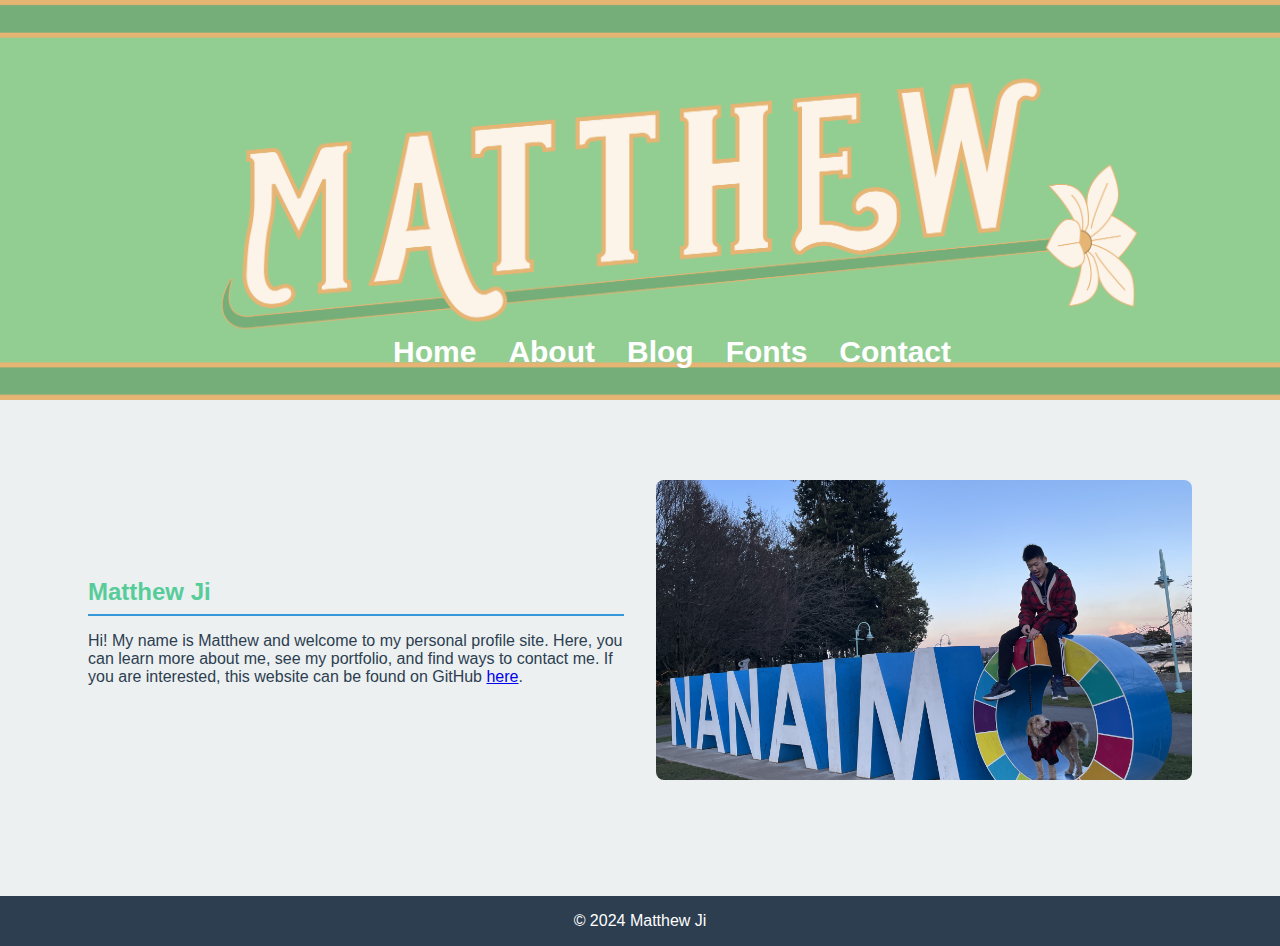
<file: index.html>
<!DOCTYPE html>
<html lang="en">
<head>
    <meta charset="UTF-8">
    <meta name="viewport" content="width=device-width, initial-scale=1.0">
    <title>Matthew Ji</title>
    <link rel="stylesheet" href="stylehome.css">
</head>
<body>
    <!-- Home Page Header with Banner -->
    <header class="home-header">
        <img src="images/banner.png" alt="Banner" class="banner">
        
        <!-- Header Overlay for Centered Navbar -->
        <div class="header-overlay">
            <nav class="home-nav">
                <ul>
                    <li><a href="index.html">Home</a></li>
                    <li><a href="about.html">About</a></li>
                    <li><a href="blog.html">Blog</a></li>
                    <li><a href="fonts.html">Fonts</a></li>
                    <li><a href="contact.html">Contact</a></li>
                </ul>
            </nav>
        </div>
    </header>

    <main>
        <section class="intro-section">
            <div class="intro-text">
                <h2>Matthew Ji</h2>
                <p>Hi! My name is Matthew and welcome to my personal profile site. Here, you can learn more about me, see my portfolio, and find ways to contact me. If you are interested, this website can be found on GitHub <a href="https://github.com/mynteee/mynteee.github.io" target="_blank">here</a>.</p>
            </div>
            <div class="intro-image">
                <img src="images/nanaimo.jpg" alt="Matthew Ji">
            </div>
        </section>
    </main>

    <footer>
        <p>&copy; 2024 Matthew Ji</p>
    </footer>
</body>
</html>
</file>
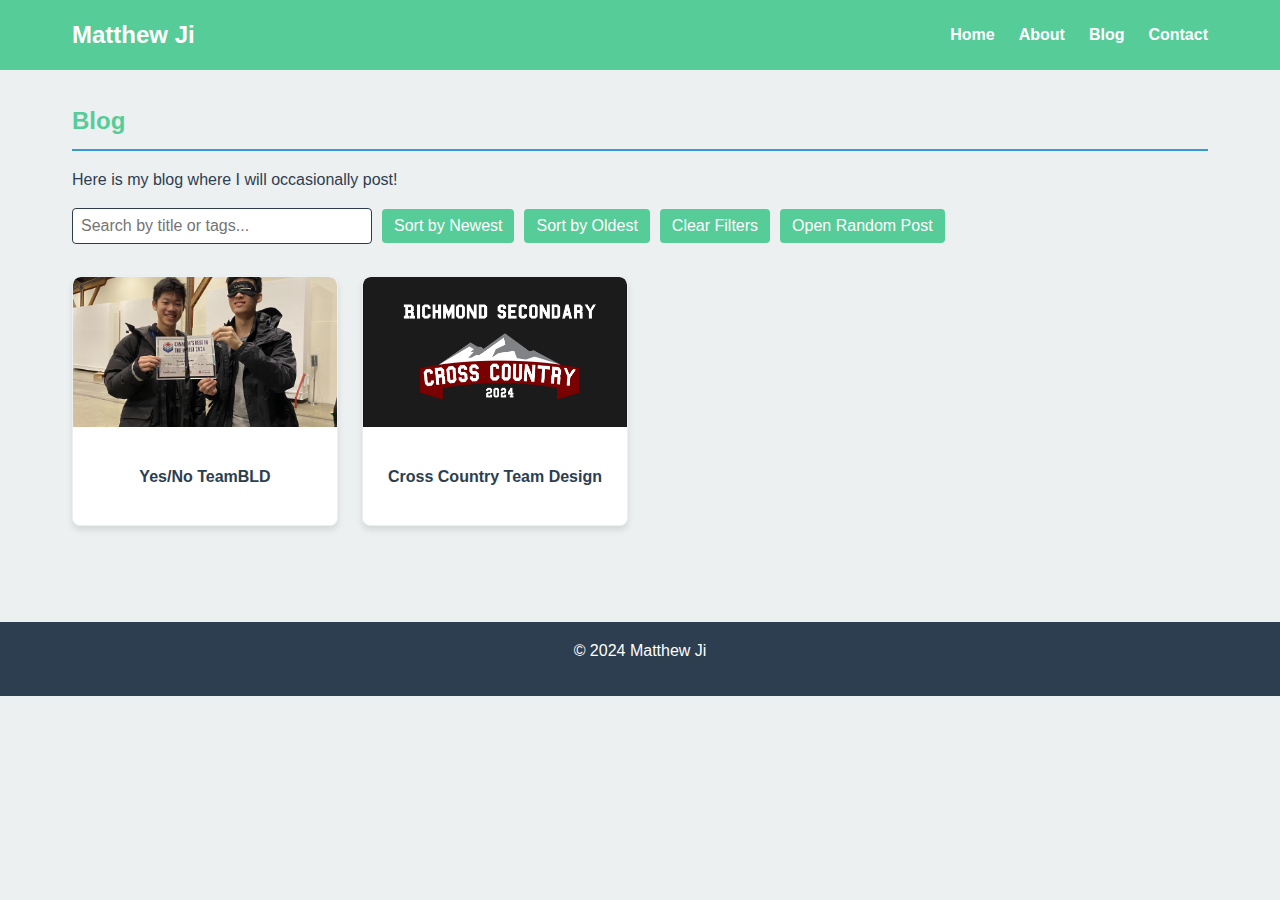
<file: blog.html>
<!DOCTYPE html>
<html lang="en">
<head>
    <meta charset="UTF-8">
    <meta name="viewport" content="width=device-width, initial-scale=1.0">
    <title>Matthew Ji | Blog</title>
    <link rel="stylesheet" href="blogstyle.css">
    <script src="blogscript.js" defer></script>
</head>
<body>
    <header>
        <div class="header-content">
            <div class="name">Matthew Ji</div>
            <nav>
                <ul>
                    <li><a href="index.html">Home</a></li>
                    <li><a href="about.html">About</a></li>
                    <li><a href="blog.html">Blog</a></li>
                    <li><a href="contact.html">Contact</a></li>
                </ul>
            </nav>
        </div>
    </header>

    <main>
        <h2>Blog</h2>
        <p>Here is my blog where I will occasionally post!</p>

        <div class="controls">
            <input type="text" id="searchBar" placeholder="Search by title or tags..." oninput="filterBySearch()">
            <button onclick="sortByDate()">Sort by Newest</button>
            <button onclick="sortByDateInverse()">Sort by Oldest</button>
            <button onclick="clearFilters()">Clear Filters</button>
            <button onclick="openRandomPost()">Open Random Post</button>
        </div>


        <div class="grid"> <!-- YYYY-MM-DD -->
            <a href="blog/yesno.html" class="grid-item" data-date="2024-11-11" data-tags="team,blindfold,rubik">
                <img src="blog/images/win.jpg" alt="Yes/No TeamBLD">
                <p>Yes/No TeamBLD</p>
            </a>
            <a href="blog/xcdesign.html" class="grid-item" data-date="2024-11-10" data-tags="design,cross-country">
                <img src="blog/images/xc-01.png" alt="Cross Country Team Design">
                <p>Cross Country Team Design</p>
            </a>
        </div>
    </main>

    <footer>
        <p>&copy; 2024 Matthew Ji</p>
    </footer>

</body>
</html>
</file>
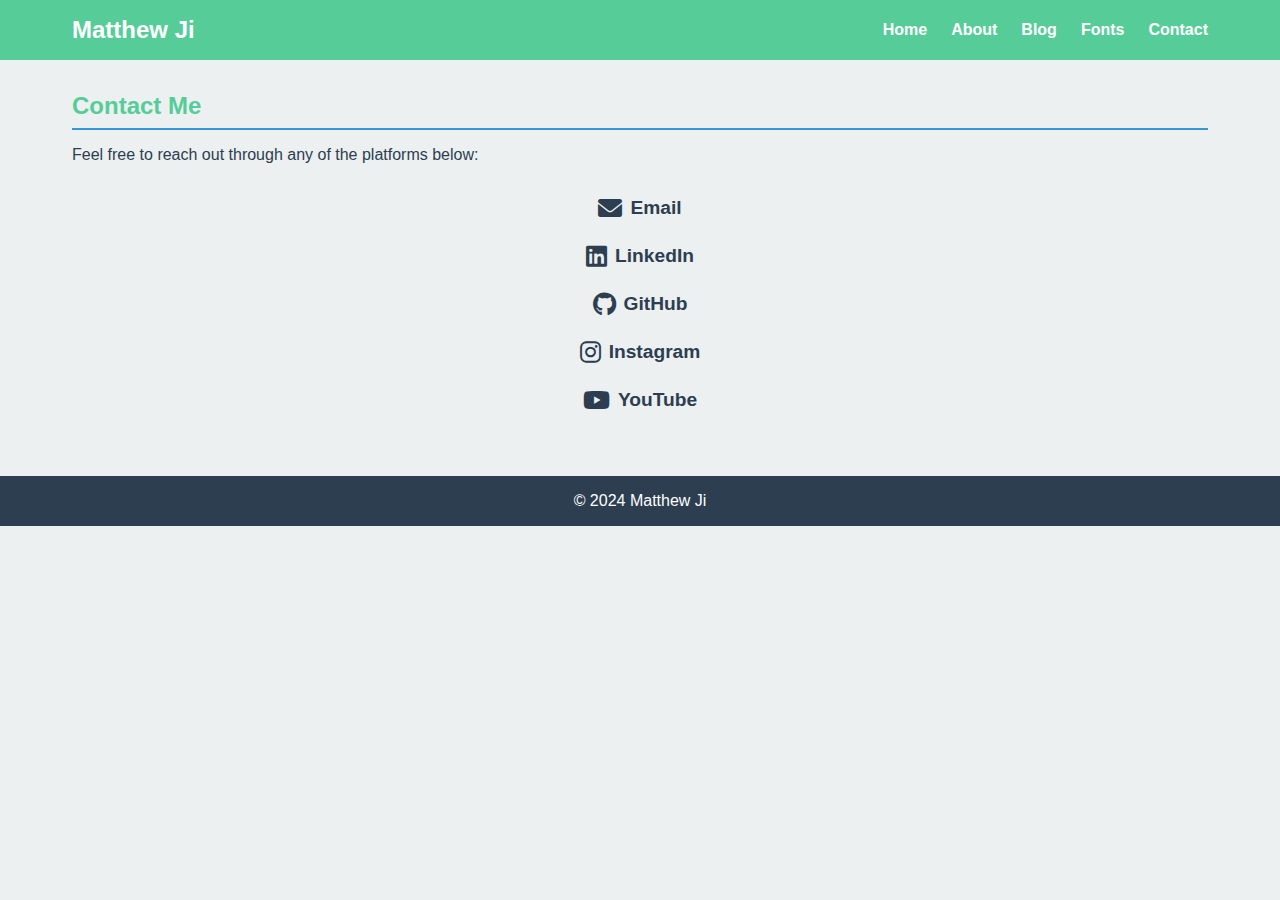
<file: contact.html>
<!DOCTYPE html>
<html lang="en">
<head>
    <meta charset="UTF-8">
    <meta name="viewport" content="width=device-width, initial-scale=1.0">
    <title>Matthew Ji | Contact</title>
    <link rel="stylesheet" href="style.css">
    <!-- Font Awesome CDN for Icons -->
    <link rel="stylesheet" href="https://cdnjs.cloudflare.com/ajax/libs/font-awesome/6.0.0-beta3/css/all.min.css">
</head>
<body>
    <header>
        <div class="header-content">
            <div class="name">Matthew Ji</div>
            <nav>
                <ul>
                    <li><a href="index.html">Home</a></li>
                    <li><a href="about.html">About</a></li>
                    <li><a href="blog.html">Blog</a></li>
                    <li><a href="fonts.html">Fonts</a></li>
                    <li><a href="contact.html">Contact</a></li>
                </ul>
            </nav>
        </div>
    </header>

    <main>
        <h2>Contact Me</h2>
        <p>Feel free to reach out through any of the platforms below:</p>

        <div class="contact-links">
            <a href="mailto:jimatthew12+portfolio@gmail.com" class="contact-link">
                <i class="fas fa-envelope"></i> Email
            </a>
            <a href="https://www.linkedin.com/in/matthew-ji-79994b279/" target="_blank" class="contact-link">
                <i class="fab fa-linkedin"></i> LinkedIn
            </a>
            <a href="https://github.com/mynteee" target="_blank" class="contact-link">
                <i class="fab fa-github"></i> GitHub
            </a>
            <a href="https://www.instagram.com/mynte_cubing/" target="_blank" class="contact-link">
                <i class="fab fa-instagram"></i> Instagram
            </a>
            <a href="https://www.youtube.com/@matthewji" target="_blank" class="contact-link">
                <i class="fab fa-youtube"></i> YouTube
            </a>
        </div>
    </main>

    <footer>
        <p>&copy; 2024 Matthew Ji</p>
    </footer>
</body>
</html>
</file>
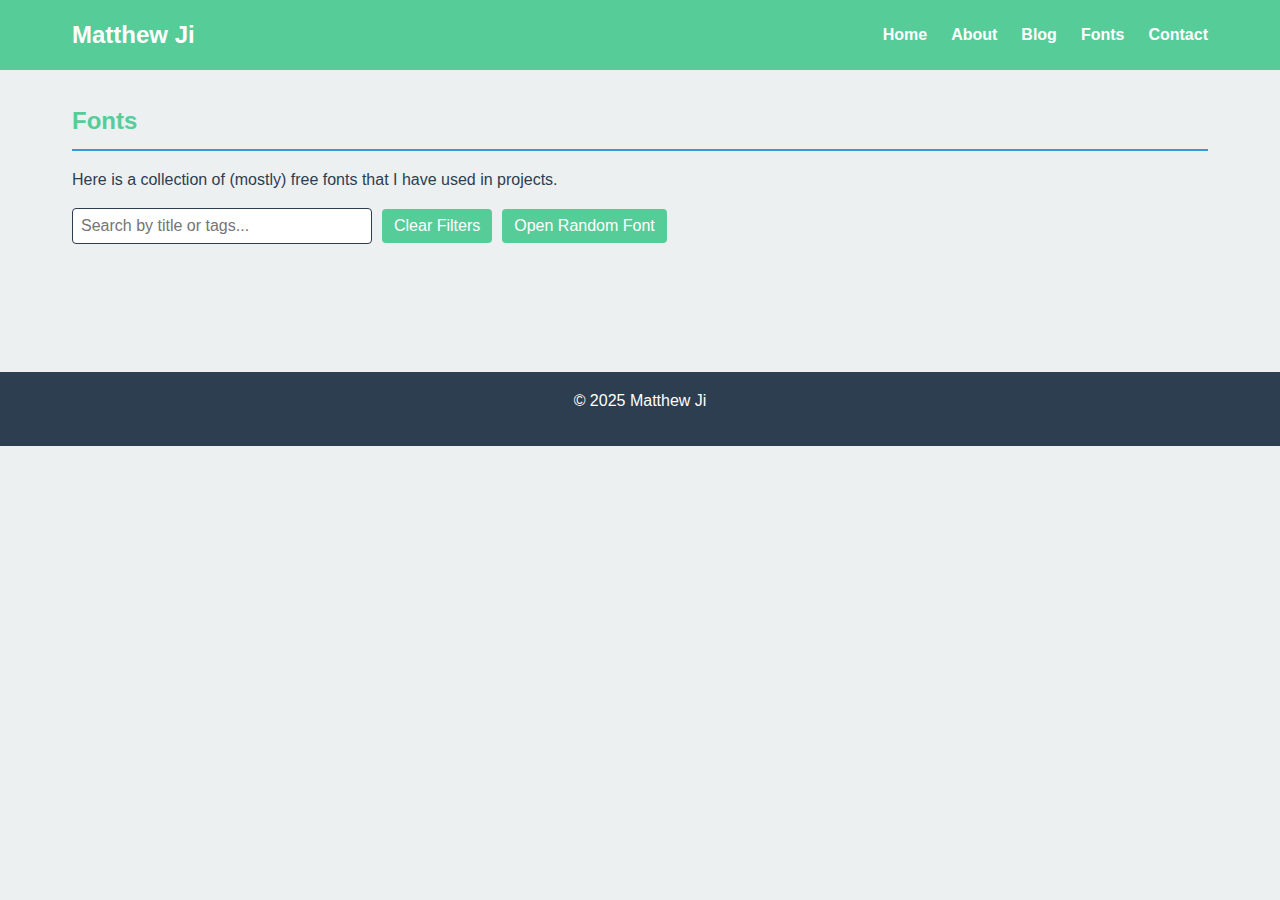
<file: fonts.html>
<!DOCTYPE html>
<html lang="en">
<head>
    <meta charset="UTF-8">
    <meta name="viewport" content="width=device-width, initial-scale=1.0">
    <title>Matthew Ji | Fonts</title>
    <link rel="stylesheet" href="fonts/fontstyle.css">
    <script src="fonts/fonts.js" defer></script>
</head>
<body>
    <header>
        <div class="header-content">
            <div class="name">Matthew Ji</div>
            <nav>
                <ul>
                    <li><a href="index.html">Home</a></li>
                    <li><a href="about.html">About</a></li>
                    <li><a href="blog.html">Blog</a></li>
                    <li><a href="fonts.html">Fonts</a></li>
                    <li><a href="contact.html">Contact</a></li>
                </ul>
            </nav>
        </div>
    </header>

    <main>
        <h2>Fonts</h2>
        <p>Here is a collection of (mostly) free fonts that I have used in projects.</p>

        <div class="controls">
            <input type="text" id="searchBar" placeholder="Search by title or tags..." oninput="filterBySearch()">
            <button onclick="clearFilters()">Clear Filters</button>
            <button onclick="openRandomPost()">Open Random Font</button>
        </div>


        <div class="grid" id="grid"> <!-- YYYY-MM-DD -->
        </div>
    </main>

    <footer>
        <p>&copy; 2025 Matthew Ji</p>
    </footer>

</body>
</html>
</file>
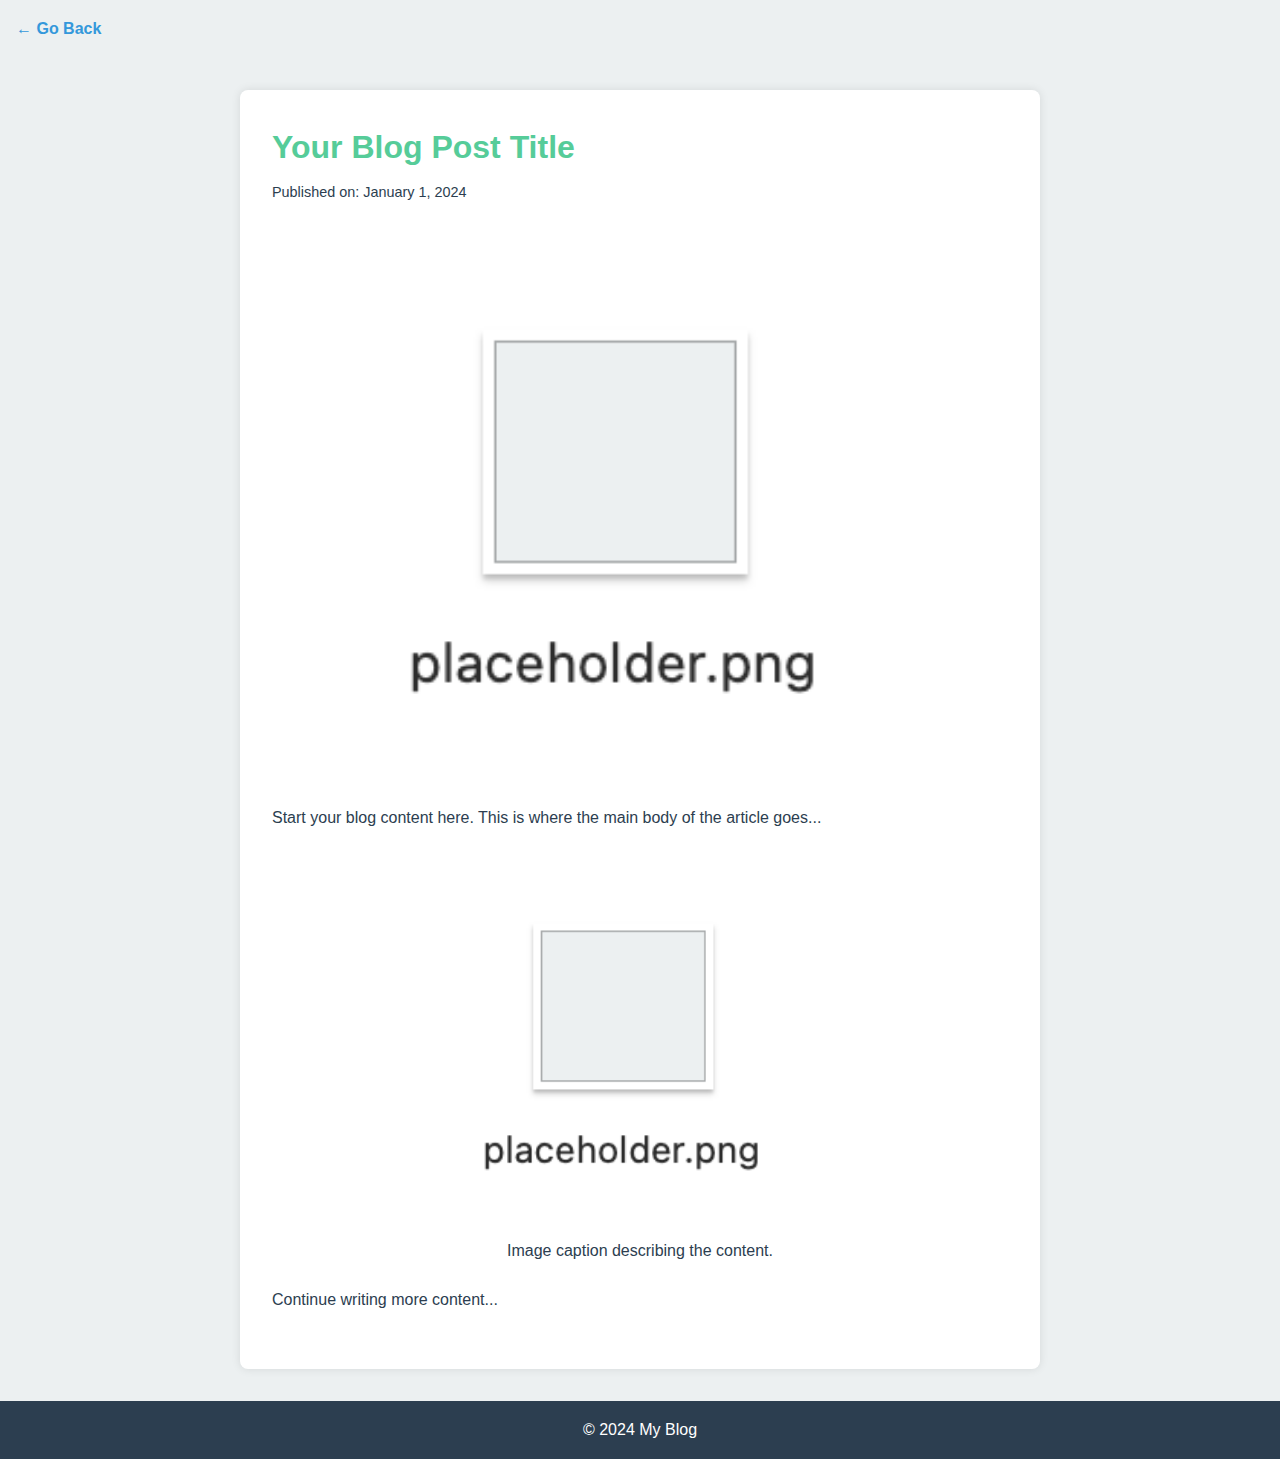
<file: blog/blogtemplate.html>
<!DOCTYPE html>
<html lang="en">
<head>
    <meta charset="UTF-8">
    <meta name="viewport" content="width=device-width, initial-scale=1.0">
    <title>Blog Post</title>
    <link rel="stylesheet" href="blogstyle.css">
</head>
<body>

    <!-- Go Back Button -->
    <div class="back-button">
        <a href="../blog.html">← Go Back</a>
    </div>

    <!-- Blog Container -->
    <main class="blog-container">
        <!-- Title and Meta Information -->
        <article>
            <h1 class="blog-title">Your Blog Post Title</h1>
            <p class="blog-date">Published on: January 1, 2024</p>

            <!-- Placeholder for a Featured Image -->
            <div class="featured-image">
                <img src="placeholder.png" alt="Featured Image" />
            </div>

            <!-- Blog Content -->
            <section class="blog-content">
                <p>Start your blog content here. This is where the main body of the article goes...</p>
                
                <!-- Image Section Example -->
                <div class="blog-image">
                    <img src="placeholder.png" alt="Description of image" />
                    <p class="image-caption">Image caption describing the content.</p>
                </div>

                <p>Continue writing more content...</p>
            </section>
        </article>
    </main>

    <footer>
        <p>&copy; 2024 My Blog</p>
    </footer>

</body>
</html>
</file>
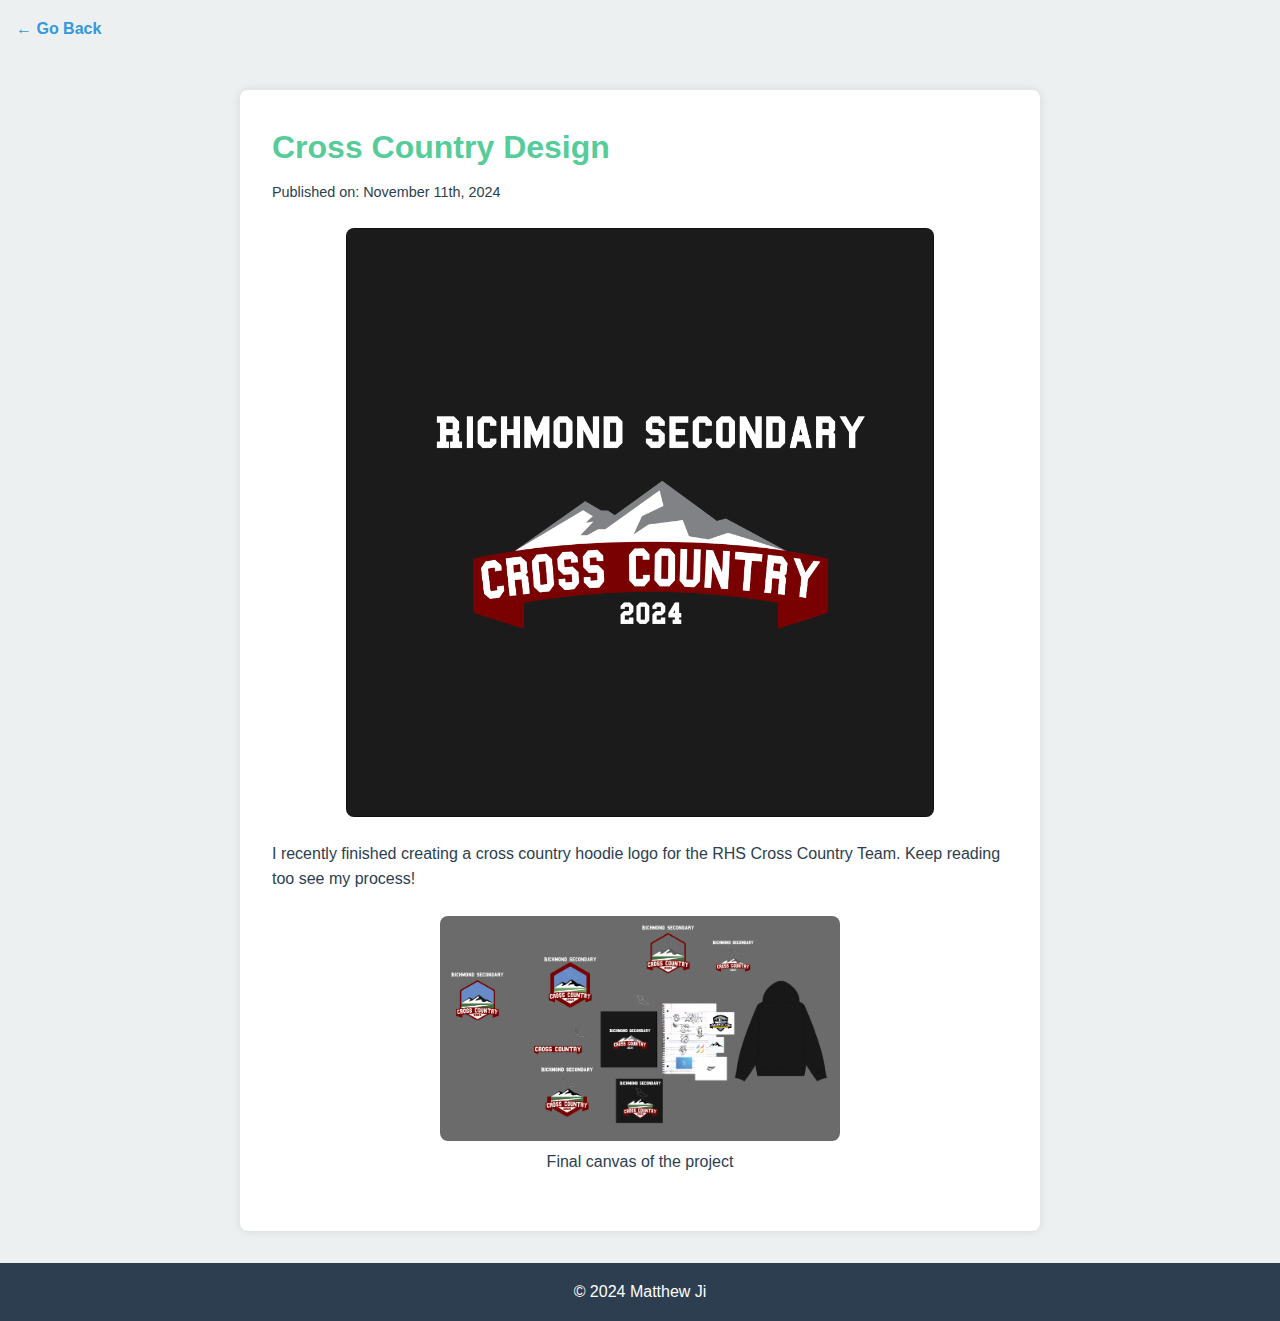
<file: blog/xcdesign.html>
<!DOCTYPE html>
<html lang="en">
<head>
    <meta charset="UTF-8">
    <meta name="viewport" content="width=device-width, initial-scale=1.0">
    <title>Cross Country Design</title>
    <link rel="stylesheet" href="blogstyle.css">
</head>
<body>

    <!-- Go Back Button -->
    <div class="back-button">
        <a href="../blog.html">← Go Back</a>
    </div>

    <!-- Blog Container -->
    <main class="blog-container">
        <!-- Title and Meta Information -->
        <article>
            <h1 class="blog-title">Cross Country Design</h1>
            <p class="blog-date">Published on: November 11th, 2024</p>

            <!-- Placeholder for a Featured Image -->
            <div class="featured-image">
                <img src="images/xc-01.png" alt="Featured Image" />
            </div>

            <!-- Blog Content -->
            <section class="blog-content">
                <p>I recently finished creating a cross country hoodie logo for the RHS Cross Country Team. Keep reading too see my process!</p>
                
                <!-- Image Section Example -->
                <div class="blog-image">
                    <img src="images/xccanvas.png" alt="Description of image" />
                    <p class="image-caption">Final canvas of the project</p>
                </div>

                <p></p>
            </section>
        </article>
    </main>

    <footer>
        <p>&copy; 2024 Matthew Ji</p>
    </footer>

</body>
</html>
</file>
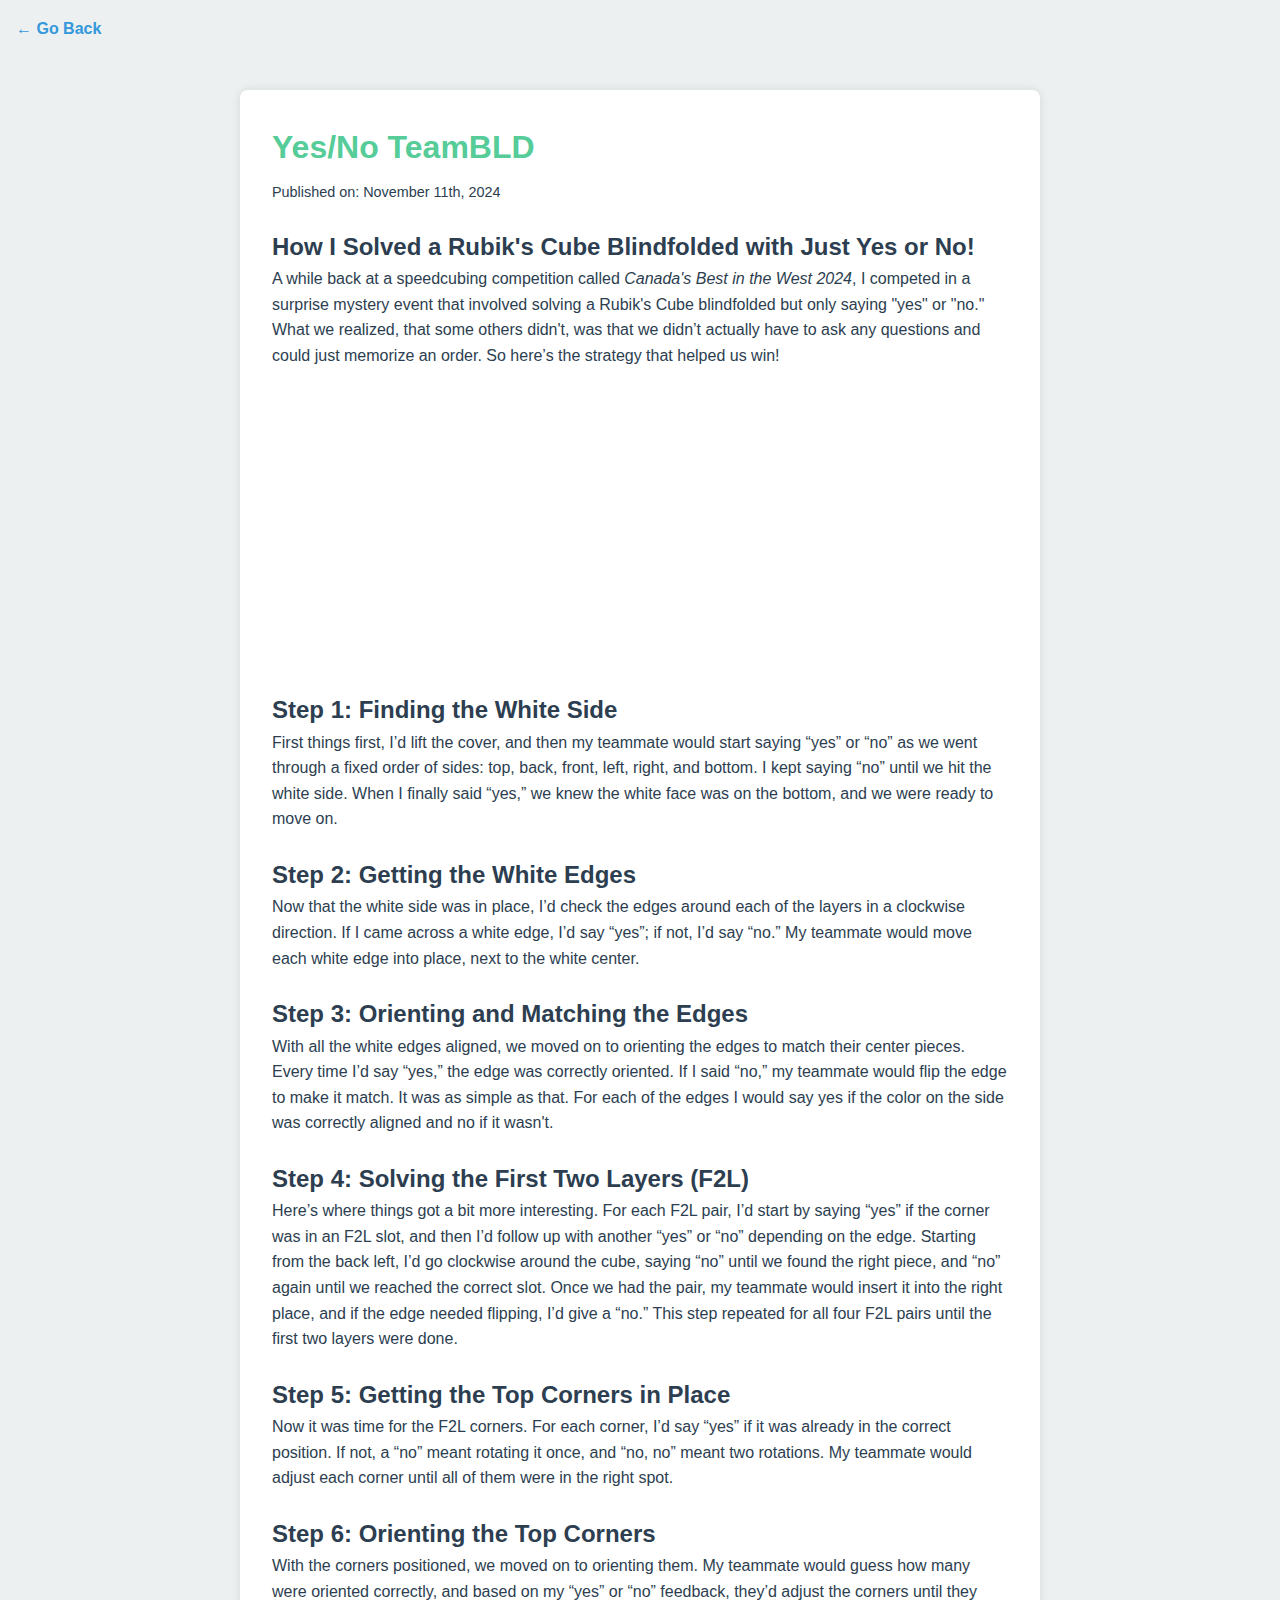
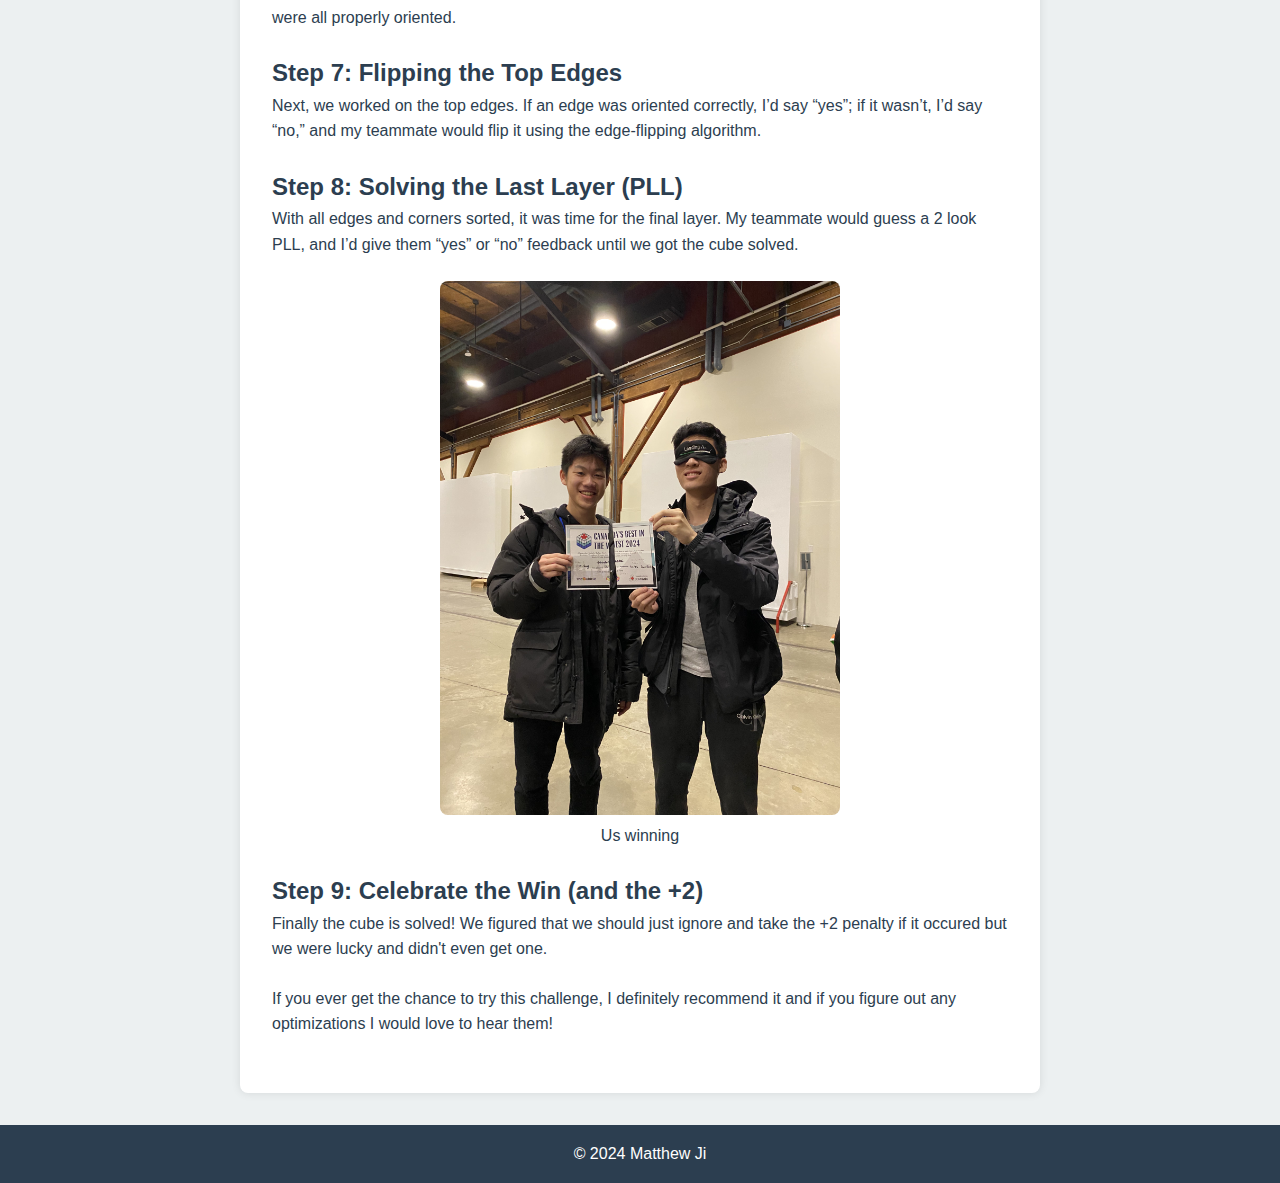
<file: blog/yesno.html>
<!DOCTYPE html>
<html lang="en">
<head>
    <meta charset="UTF-8">
    <meta name="viewport" content="width=device-width, initial-scale=1.0">
    <title>Yes/No TeamBLD</title>
    <link rel="stylesheet" href="blogstyle.css">
</head>
<body>

    <!-- Go Back Button -->
    <div class="back-button">
        <a href="../blog.html">← Go Back</a>
    </div>

    <!-- Blog Container -->
    <main class="blog-container">
        <!-- Title and Meta Information -->
        <article>
            <h1 class="blog-title">Yes/No TeamBLD</h1>
            <p class="blog-date">Published on: November 11th, 2024</p>
                <h2>How I Solved a Rubik's Cube Blindfolded with Just Yes or No!</h2>
                <p>A while back at a speedcubing competition called <em>Canada's Best in the West 2024</em>, I competed in a surprise mystery event that involved solving a Rubik's Cube blindfolded but only saying "yes" or "no." What we realized, that some others didn't, was that we didn’t actually have to ask any questions and could just memorize an order. So here’s the strategy that helped us win!</p>
            <!-- Featured YouTube Video -->
            <div class="featured-image">
                <iframe width="560" height="315" src="https://www.youtube.com/embed/-rWxGTy1YEM?si=dMWLWJwkl2fs-NXm" title="YouTube video player" frameborder="0" allow="accelerometer; autoplay; clipboard-write; encrypted-media; gyroscope; picture-in-picture; web-share" referrerpolicy="strict-origin-when-cross-origin" allowfullscreen></iframe>
            </div>

            <!-- Blog Content -->
            <section class="blog-content">

                <h2>Step 1: Finding the White Side</h2>
                <p>First things first, I’d lift the cover, and then my teammate would start saying “yes” or “no” as we went through a fixed order of sides: top, back, front, left, right, and bottom. I kept saying “no” until we hit the white side. When I finally said “yes,” we knew the white face was on the bottom, and we were ready to move on.</p>

                <h2>Step 2: Getting the White Edges</h2>
                <p>Now that the white side was in place, I’d check the edges around each of the layers in a clockwise direction. If I came across a white edge, I’d say “yes”; if not, I’d say “no.” My teammate would move each white edge into place, next to the white center.</p>

                <h2>Step 3: Orienting and Matching the Edges</h2>
                <p>With all the white edges aligned, we moved on to orienting the edges to match their center pieces. Every time I’d say “yes,” the edge was correctly oriented. If I said “no,” my teammate would flip the edge to make it match. It was as simple as that. For each of the edges I would say yes if the color on the side was correctly aligned and no if it wasn't.</p>

                <h2>Step 4: Solving the First Two Layers (F2L)</h2>
                <p>Here’s where things got a bit more interesting. For each F2L pair, I’d start by saying “yes” if the corner was in an F2L slot, and then I’d follow up with another “yes” or “no” depending on the edge. Starting from the back left, I’d go clockwise around the cube, saying “no” until we found the right piece, and “no” again until we reached the correct slot. Once we had the pair, my teammate would insert it into the right place, and if the edge needed flipping, I’d give a “no.” This step repeated for all four F2L pairs until the first two layers were done.</p>

                <h2>Step 5: Getting the Top Corners in Place</h2>
                <p>Now it was time for the F2L corners. For each corner, I’d say “yes” if it was already in the correct position. If not, a “no” meant rotating it once, and “no, no” meant two rotations. My teammate would adjust each corner until all of them were in the right spot.</p>

                <h2>Step 6: Orienting the Top Corners</h2>
                <p>With the corners positioned, we moved on to orienting them. My teammate would guess how many were oriented correctly, and based on my “yes” or “no” feedback, they’d adjust the corners until they were all properly oriented.</p>

                <h2>Step 7: Flipping the Top Edges</h2>
                <p>Next, we worked on the top edges. If an edge was oriented correctly, I’d say “yes”; if it wasn’t, I’d say “no,” and my teammate would flip it using the edge-flipping algorithm.</p>

                <h2>Step 8: Solving the Last Layer (PLL)</h2>
                <p>With all edges and corners sorted, it was time for the final layer. My teammate would guess a 2 look PLL, and I’d give them “yes” or “no” feedback until we got the cube solved.</p>
                
                <div class="blog-image">
                    <img src="images/win.jpg" alt="Description of image" />
                    <p class="image-caption">Us winning</p>
                </div>

                <h2>Step 9: Celebrate the Win (and the +2)</h2>
                <p>Finally the cube is solved! We figured that we should just ignore and take the +2 penalty if it occured but we were lucky and didn't even get one.</p>

                <p>If you ever get the chance to try this challenge, I definitely recommend it and if you figure out any optimizations I would love to hear them!</p>
                
            </section>
        </article>
    </main>

    <footer>
        <p>&copy; 2024 Matthew Ji</p>
    </footer>

</body>
</html>
</file>
<file: stylehome.css>
/* General Reset */
* {
    margin: 0;
    padding: 0;
    box-sizing: border-box;
    font-family: Arial, sans-serif;
}

/* Colors */
:root {
    --primary-color: #56CC99;
    --accent-blue: #3498db;
    --dark-grey: #2c3e50;
    --light-grey: #ecf0f1;
}

/* Body Styling */
body {
    background-color: var(--light-grey);
    color: var(--dark-grey);
}

/* Header and Banner */
header {
    position: relative;
    color: white;
    display: flex;
    justify-content: center;
    align-items: center;
}

.header-content, .header-overlay {
    max-width: 1200px;
    margin: 0 auto;
    padding: 1rem 2rem;
    display: flex;
    justify-content: space-between;
    align-items: center;
}

.home-header {
    height: 400px;
    justify-content: center;
    text-align: center;
}

.banner {
    width: 100%;
    height: auto;
    object-fit: cover;
    position: absolute;
    top: 0;
    left: 0;
    z-index: -1;
}

/* Name */
.name {
    font-size: 1.5rem;
    font-weight: bold;
}

/* Navigation */
nav ul {
    list-style: none;
    display: flex;
    gap: 1.5rem;
}

nav ul li a {
    color: white;
    text-decoration: none;
    font-weight: bold;
    position: relative;
    transition: color 0.3s ease;
}

nav ul li a:hover {
    color: var(--accent-blue);
}

/* Underline Animation */
nav ul li a::after {
    content: "";
    position: absolute;
    width: 0;
    height: 2px;
    background-color: var(--accent-blue);
    bottom: -4px;
    left: 0;
    transition: width 0.3s ease;
}

nav ul li a:hover::after {
    width: 100%;
}

/* Centered Nav Bar for Home Header */
.home-header nav {
    position: absolute;
    bottom: -165px;
    width: 100%;
    display: flex;
    justify-content: center;
}

/* Main Content */
main {
    padding: 2rem;
    max-width: 1200px;
    margin: 0 auto;
}

h2 {
    color: var(--primary-color);
    border-bottom: 2px solid var(--accent-blue);
    padding-bottom: 0.5rem;
    margin-bottom: 1rem;
}

/* Footer */
footer {
    background-color: var(--dark-grey);
    color: white;
    text-align: center;
    padding: 1rem;
    margin-top: 2rem;
}

/* Grid Layout */
.grid {
    display: grid;
    grid-template-columns: repeat(3, 1fr);
    gap: 1.5rem;
    max-width: 1200px;
    margin: 2rem auto;
}

.grid-item {
    text-align: center;
    text-decoration: none;
    color: var(--dark-grey);
    transition: transform 0.3s ease;
}

.grid-item img {
    width: 100%;
    height: auto;
    max-height: 200px;
    object-fit: cover;
    border-radius: 8px;
}

.grid-item p {
    margin-top: 0.5rem;
    font-weight: bold;
}

.grid-item:hover img {
    transform: scale(1.05);
}

.grid-item:hover p {
    color: var(--primary-color);
}

/* Experience and Intro Sections */
.experience-section, .intro-section {
    display: flex;
    align-items: center;
    gap: 2rem;
    max-width: 1200px;
    margin: 2rem auto;
    padding: 1rem;
    background-color: var(--light-grey);
    border-radius: 8px;
}

.experience-text, .intro-text {
    flex: 1;
}

.experience-text h3, h2 {
    color: var(--primary-color);
}

.experience-text ul {
    list-style: disc;
    margin-left: 1.5rem;
}

.experience-image, .intro-image {
    flex: 1;
    text-align: center;
}

.experience-image img, .intro-image img {
    width: 100%;
    max-height: 300px;
    border-radius: 8px;
    object-fit: cover;
}

/* General Reset */
* {
    margin: 0;
    padding: 0;
    box-sizing: border-box;
    font-family: Arial, sans-serif;
}

/* Colors */
:root {
    --primary-color: #56CC99;
    --accent-blue: #3498db;
    --dark-grey: #2c3e50;
    --light-grey: #ecf0f1;
}

/* Body Styling */
body {
    background-color: var(--light-grey);
    color: var(--dark-grey);
}

/* Header */
header {
    position: relative;
    color: white;
}

/* Home Page Header */
.home-header {
    position: relative;
    height: 400px;
    display: flex;
    align-items: center;
    justify-content: center;
    text-align: center;
}

/* Banner with Gradient Overlay */
.banner-overlay {
    position: absolute;
    top: 0;
    left: 0;
    width: 100%;
    height: 400px;
    background: linear-gradient(to top, transparent, #3498db); /* Fade to blue */
    z-index: -1;
}

.banner {
    width: 100%;
    height: 400px;
    object-fit: cover;
}

/* Centered Nav Bar on the Banner */
.header-overlay {
    position: relative;
    text-align: center;
    margin-top: -1.5rem; /* Adjusts spacing for centered positioning */
}

nav ul {
    list-style: none;
    display: flex;
    gap: 2rem;
}

nav ul li a {
    color: white;
    text-decoration: none;
    font-size: 30px;
    font-weight: bold;
    transition: color 0.3s ease;
}

nav ul li a:hover {
    color: var(--accent-blue);
}

/* Name */
.name {
    font-size: 2rem;
    font-weight: bold;
    margin-top: 1rem;
}

/* Main Content */
main {
    padding: 2rem;
    max-width: 1200px;
    margin: 0 auto;
}

h2 {
    color: var(--primary-color);
    border-bottom: 2px solid var(--accent-blue);
    padding-bottom: 0.5rem;
    margin-bottom: 1rem;
}

/* Footer */
footer {
    background-color: var(--dark-grey);
    color: white;
    text-align: center;
    padding: 1rem;
    margin-top: 2rem;
}
</file>
<file: blogstyle.css>
/* General Reset */
* {
    margin: 0;
    padding: 0;
    box-sizing: border-box;
    font-family: Arial, sans-serif;
}

/* Colors */
:root {
    --primary-color: #56CC99;
    --accent-blue: #3498db;
    --dark-grey: #2c3e50;
    --light-grey: #ecf0f1;
}

/* Body Styling */
body {
    background-color: var(--light-grey);
    color: var(--dark-grey);
    line-height: 1.6;
}

/* Header */
header {
    background-color: var(--primary-color);
    color: white;
    padding: 1rem 0;
}

.header-content {
    display: flex;
    justify-content: space-between;
    align-items: center;
    max-width: 1200px;
    margin: 0 auto;
    padding: 0 2rem;
}

.name {
    font-size: 1.5rem;
    font-weight: bold;
}

nav ul {
    list-style: none;
    display: flex;
    gap: 1.5rem;
}

nav ul li a {
    color: white;
    text-decoration: none;
    font-weight: bold;
    position: relative;
    transition: color 0.3s ease;
}

nav ul li a:hover {
    color: var(--accent-blue);
}

nav ul li a::after {
    content: "";
    position: absolute;
    width: 0;
    height: 2px;
    background-color: var(--accent-blue);
    bottom: -4px;
    left: 0;
    transition: width 0.3s ease;
}

nav ul li a:hover::after {
    width: 100%;
}

/* Main Content */
main {
    padding: 2rem;
    max-width: 1200px;
    margin: 0 auto;
}

h2 {
    color: var(--primary-color);
    border-bottom: 2px solid var(--accent-blue);
    padding-bottom: 0.5rem;
    margin-bottom: 1rem;
}

p {
    margin-bottom: 1rem;
}

/* Controls Section */
.controls {
    margin-bottom: 20px;
    display: flex;
    gap: 10px;
    align-items: center;
    flex-wrap: wrap;
}

.controls input {
    padding: 8px;
    font-size: 16px;
    border: 1px solid var(--dark-grey);
    border-radius: 4px;
    width: 300px;
}

.controls button {
    padding: 8px 12px;
    font-size: 16px;
    border: none;
    border-radius: 4px;
    background-color: var(--primary-color);
    color: white;
    cursor: pointer;
    transition: background-color 0.3s ease;
}

.controls button:hover {
    background-color: var(--accent-blue);
}

/* Blog Grid */
.grid {
    display: grid;
    grid-template-columns: repeat(auto-fit, minmax(200px, 1fr));
    gap: 1.5rem;
    margin: 2rem auto;
}

.grid-item {
    background-color: white;
    border: 1px solid var(--light-grey);
    border-radius: 8px;
    overflow: hidden;
    text-align: center;
    text-decoration: none;
    color: var(--dark-grey);
    transition: transform 0.3s ease, box-shadow 0.3s ease;
    box-shadow: 0 4px 6px rgba(0, 0, 0, 0.1);
}

.grid-item:hover {
    transform: translateY(-5px);
    box-shadow: 0 6px 12px rgba(0, 0, 0, 0.15);
}

.grid-item img {
    width: 100%;
    height: 150px;
    object-fit: cover;
}

.grid-item p {
    margin: 1rem 0;
    font-weight: bold;
    color: var(--dark-grey);
}

.grid-item:hover p {
    color: var(--primary-color);
}

/* Footer */
footer {
    background-color: var(--dark-grey);
    color: white;
    text-align: center;
    padding: 1rem;
    margin-top: 2rem;
}

/* Grid Item Styling - Enforce consistent sizing */
.grid-item {
    background-color: white;
    border: 1px solid var(--light-grey);
    border-radius: 8px;
    overflow: hidden;
    text-align: center;
    text-decoration: none;
    color: var(--dark-grey);
    transition: transform 0.3s ease, box-shadow 0.3s ease;
    box-shadow: 0 4px 6px rgba(0, 0, 0, 0.1);
    width: 100%; /* Ensures consistent width */
    height: 250px; /* Sets a fixed height */
    display: flex;
    flex-direction: column;
    justify-content: space-between; /* Ensures content is evenly spaced */
}

.grid-item img {
    width: 100%;
    height: 150px;
    object-fit: cover; /* Prevents image distortion */
    border-radius: 8px 8px 0 0; /* Matches the container */
}

.grid-item p {
    margin: 1rem 0;
    font-weight: bold;
    color: var(--dark-grey);
}

/* Hide elements but maintain layout during search */
.grid-item.hidden {
    visibility: hidden;
    opacity: 0;
    pointer-events: none;
}

/* Grid Container */
.grid {
    display: grid;
    grid-template-columns: repeat(auto-fill, minmax(250px, 1fr)); /* Fixed column size */
    gap: 1.5rem;
}

/* Grid Item */
.grid-item {
    background-color: white;
    border: 1px solid var(--light-grey);
    border-radius: 8px;
    box-shadow: 0 4px 6px rgba(0, 0, 0, 0.1);
    width: 100%; /* Ensures items take up full width of the column */
    height: 250px; /* Fixed height for all items */
    display: flex;
    flex-direction: column;
    justify-content: space-between; /* Ensures consistent spacing inside */
    text-align: center;
    overflow: hidden; /* Prevents content from overflowing */
    text-decoration: none;
    color: var(--dark-grey);
    transition: transform 0.3s ease, box-shadow 0.3s ease;
}

/* Grid Item Image */
.grid-item img {
    width: 100%;
    height: 150px; /* Fixed height for images */
    object-fit: cover; /* Prevents distortion */
    border-radius: 8px 8px 0 0; /* Matches container's rounded corners */
}

/* Grid Item Text */
.grid-item p {
    margin: 1rem;
    font-weight: bold;
    color: var(--dark-grey);
    flex-grow: 1; /* Ensures consistent spacing even with varying text lengths */
    display: flex;
    align-items: center; /* Vertically centers text */
    justify-content: center; /* Horizontally centers text */
}

/* Hidden Class (During Search) */
.grid-item.hidden {
    visibility: hidden; /* Hides the element */
    opacity: 0; /* Makes it invisible */
    pointer-events: none; /* Disables interactions */
    position: absolute; /* Prevents it from affecting the layout */
}

/* Animation classes */
.grid-item {
    position: relative; /* Needed for transition animations */
    transition: transform 0.5s ease, opacity 0.5s ease; /* Smooth animation for position and opacity changes */
}

/* Fade-out and Fade-in Animations */
.grid-item.fade-out {
    opacity: 0;
    transform: scale(0.8); /* Shrinks the item slightly */
}

.grid-item.fade-in {
    opacity: 1;
    transform: scale(1); /* Restores the item's size */
}
</file>
<file: style.css>
/* General Reset */
* {
    margin: 0;
    padding: 0;
    box-sizing: border-box;
    font-family: Arial, sans-serif;
}

/* Colors */
:root {
    --primary-color: #56CC99;
    --accent-blue: #3498db;
    --dark-grey: #2c3e50;
    --light-grey: #ecf0f1;
}

/* Body Styling */
body {
    background-color: var(--light-grey);
    color: var(--dark-grey);
}

/* Header */
header {
    background-color: var(--primary-color);
    color: white;
    padding: 1rem 0;
}

/* Header Content */
.header-content {
    display: flex;
    justify-content: space-between;
    align-items: center;
    max-width: 1200px;
    margin: 0 auto;
    padding: 0 2rem;
}

/* Name aligned to the left */
.name {
    font-size: 1.5rem;
    font-weight: bold;
}

/* Navigation Styling */
nav ul {
    list-style: none;
    display: flex;
    gap: 1.5rem;
    margin: 0;
}

/* Navigation Links */
nav ul li a {
    color: white;
    text-decoration: none;
    font-weight: bold;
    position: relative;
    transition: color 0.3s ease;
}

nav ul li a:hover {
    color: var(--accent-blue);
}

/* Underline Animation */
nav ul li a::after {
    content: "";
    position: absolute;
    width: 0;
    height: 2px;
    background-color: var(--accent-blue);
    bottom: -4px;
    left: 0;
    transition: width 0.3s ease;
}

nav ul li a:hover::after {
    width: 100%;
}

/* Main Content */
main {
    padding: 2rem;
    max-width: 1200px;
    margin: 0 auto;
}

h2 {
    color: var(--primary-color);
    border-bottom: 2px solid var(--accent-blue);
    padding-bottom: 0.5rem;
    margin-bottom: 1rem;
}

/* Footer */
footer {
    background-color: var(--dark-grey);
    color: white;
    text-align: center;
    padding: 1rem;
    margin-top: 2rem;
}

/* Experience Section */
.experience-section {
    display: flex;
    flex-direction: column;
    gap: 2rem; /* Creates space between experience items */
    max-width: 1200px;
    margin: 2rem auto;
    padding: 1rem;
}

/* Individual Experience Item */
.experience-item {
    display: flex;
    align-items: center;
    gap: 2rem;
    padding: 1rem;
    background-color: var(--light-grey);
    border-radius: 8px;
    box-shadow: 0px 4px 8px rgba(0, 0, 0, 0.1); /* Adds a subtle shadow for separation */
}

.experience-text {
    flex: 1;
}

.experience-text h3 {
    color: var(--primary-color);
    margin-bottom: 0.5rem;
}

.experience-text h5 {
    color: var(--dark-grey);
    font-weight: normal;
    margin-bottom: 1rem;
}

.experience-text ul {
    list-style: disc;
    margin-left: 1.5rem;
}

.experience-image {
    flex: 1;
    text-align: center;
}

.experience-image img {
    width: 100%;
    max-width: 250px;
    border-radius: 8px;
    object-fit: cover;
}

/* Contact Links Styling */
.contact-links {
    display: flex;
    flex-direction: column;
    align-items: center;
    gap: 1.5rem;
    margin-top: 2rem;
}

.contact-link {
    display: flex;
    align-items: center;
    text-decoration: none;
    color: var(--dark-grey);
    font-size: 1.2rem;
    font-weight: bold;
    transition: color 0.3s ease;
}

.contact-link i {
    margin-right: 0.5rem;
    font-size: 1.5rem;
}

.contact-link:hover {
    color: var(--primary-color);
}

.contact-link:hover i {
    color: var(--primary-color);
}

/* Grid Layout */
.grid {
    display: grid;
    grid-template-columns: repeat(3, 1fr);
    gap: 1.5rem;
    max-width: 1200px;
    margin: 2rem auto;
}

.grid-item {
    text-align: center;
    text-decoration: none;
    color: var(--dark-grey);
    transition: transform 0.3s ease;
}

.grid-item img {
    width: 100%;
    height: auto;
    max-height: 200px;
    object-fit: cover;
    border-radius: 8px;
}

.grid-item p {
    margin-top: 0.5rem;
    font-weight: bold;
}

.grid-item:hover img {
    transform: scale(1.05);
}

.grid-item:hover p {
    color: var(--primary-color);
}
</file>
<file: fonts/fontstyle.css>
/* General Reset */
* {
    margin: 0;
    padding: 0;
    box-sizing: border-box;
    font-family: Arial, sans-serif;
}

/* Colors */
:root {
    --primary-color: #56CC99;
    --accent-blue: #3498db;
    --dark-grey: #2c3e50;
    --light-grey: #ecf0f1;
}

/* Body Styling */
body {
    background-color: var(--light-grey);
    color: var(--dark-grey);
    line-height: 1.6;
}

/* Header */
header {
    background-color: var(--primary-color);
    color: white;
    padding: 1rem 0;
}

.header-content {
    display: flex;
    justify-content: space-between;
    align-items: center;
    max-width: 1200px;
    margin: 0 auto;
    padding: 0 2rem;
}

.name {
    font-size: 1.5rem;
    font-weight: bold;
}

nav ul {
    list-style: none;
    display: flex;
    gap: 1.5rem;
}

nav ul li a {
    color: white;
    text-decoration: none;
    font-weight: bold;
    position: relative;
    transition: color 0.3s ease;
}

nav ul li a:hover {
    color: var(--accent-blue);
}

nav ul li a::after {
    content: "";
    position: absolute;
    width: 0;
    height: 2px;
    background-color: var(--accent-blue);
    bottom: -4px;
    left: 0;
    transition: width 0.3s ease;
}

nav ul li a:hover::after {
    width: 100%;
}

/* Main Content */
main {
    padding: 2rem;
    max-width: 1200px;
    margin: 0 auto;
}

h2 {
    color: var(--primary-color);
    border-bottom: 2px solid var(--accent-blue);
    padding-bottom: 0.5rem;
    margin-bottom: 1rem;
}

p {
    margin-bottom: 1rem;
}

/* Controls Section */
.controls {
    margin-bottom: 20px;
    display: flex;
    gap: 10px;
    align-items: center;
    flex-wrap: wrap;
}

.controls input {
    padding: 8px;
    font-size: 16px;
    border: 1px solid var(--dark-grey);
    border-radius: 4px;
    width: 300px;
}

.controls button {
    padding: 8px 12px;
    font-size: 16px;
    border: none;
    border-radius: 4px;
    background-color: var(--primary-color);
    color: white;
    cursor: pointer;
    transition: background-color 0.3s ease;
}

.controls button:hover {
    background-color: var(--accent-blue);
}

/* Blog Grid */
.grid {
    display: grid;
    grid-template-columns: repeat(auto-fill, minmax(250px, 1fr)); /* Fixed column size */
    gap: 1.5rem;
    margin: 2rem auto;
}

/* Grid Item */
.grid-item {
    position: relative; /* Allows absolute positioning of children */
    background-color: white;
    border: 1px solid var(--light-grey);
    border-radius: 8px;
    overflow: hidden;
    text-align: center;
    font-weight: bold;
    color: var(--dark-grey);
    transition: transform 0.3s ease, box-shadow 0.3s ease;
    box-shadow: 0 4px 6px rgba(0, 0, 0, 0.1);
    width: 100%;
    height: 350px; /* Fixed height for consistent layout */
    display: flex;
    flex-direction: column;
    justify-content: space-between; /* Ensures text is pushed to the bottom */
}

.image2 {
    position: absolute;
}

/* Hover effects */
.grid-item:hover {
    transform: translateY(-5px);
    box-shadow: 0 6px 12px rgba(0, 0, 0, 0.15);
}

/* Image Styles */
.grid-item img {
    width: 100%;
    height: 300px; /* Image height reduced to make room for the text */
    object-fit: cover;
    opacity: 0; /* Initially hide the second image */
    transition: opacity 0.5s ease;
}

.grid-item img.image1 {
    opacity: 1; /* Show the first image by default */
}

.grid-item:hover img.image1 {
    opacity: 0; /* Hide the first image on hover */
}

.grid-item:hover img.image2 {
    opacity: 1; /* Show the second image on hover */
}

/* Paragraph Styles */
.image-text {
    width: 100%;
    padding: 0.5rem;
    font-weight: bold;
    color: var(--dark-grey);
    text-align: center;
    background-color: white; /* Optional background for clarity */
    z-index: 1; /* Ensures text is above any other content */
}
/* Footer */
footer {
    background-color: var(--dark-grey);
    color: white;
    text-align: center;
    padding: 1rem;
    margin-top: 2rem;
}
</file>
<file: blog/blogstyle.css>
/* General Reset */
* {
    margin: 0;
    padding: 0;
    box-sizing: border-box;
    font-family: Arial, sans-serif;
}

/* Colors */
:root {
    --primary-color: #56CC99;
    --accent-blue: #3498db;
    --dark-grey: #2c3e50;
    --light-grey: #ecf0f1;
}

/* Body Styling */
body {
    background-color: var(--light-grey);
    color: var(--dark-grey);
    line-height: 1.6;
}

/* Back Button Styling */
.back-button {
    padding: 1rem;
}

.back-button a {
    text-decoration: none;
    color: var(--accent-blue);
    font-weight: bold;
    font-size: 1rem;
    transition: color 0.3s;
}

.back-button a:hover {
    color: var(--primary-color);
}

/* Blog Container */
.blog-container {
    max-width: 800px;
    margin: 2rem auto;
    padding: 2rem;
    background-color: white;
    border-radius: 8px;
    box-shadow: 0 0 10px rgba(0, 0, 0, 0.1);
}

/* Blog Title */
.blog-title {
    font-size: 2rem;
    color: var(--primary-color);
    margin-bottom: 0.5rem;
}

/* Blog Date */
.blog-date {
    color: var(--dark-grey);
    font-size: 0.9rem;
    margin-bottom: 1.5rem;
}

/* Featured Image */
.featured-image img {
    width: 80%; /* Adjusted width to make it smaller */
    max-width: 600px; /* Limit the maximum width */
    height: auto;
    border-radius: 8px;
    margin: 0 auto 1.5rem auto;
    display: block; /* Centers the image */
}

/* Blog Content */
.blog-content p {
    margin-bottom: 1.5rem;
    font-size: 1rem;
    color: var(--dark-grey);
}

/* Inline Image in Content */
.blog-image {
    text-align: center;
    margin: 1.5rem 0;
}

.blog-image img {
    width: 80%; /* Adjusted width to make it smaller */
    max-width: 400px; /* Limit the maximum width */
    border-radius: 8px;
    display: block; /* Centers the image */
    margin: 0 auto;
}

.image-caption {
    font-size: 0.9rem;
    color: var(--dark-grey);
    margin-top: 0.5rem;
    text-align: center;
}

/* Footer */
footer {
    text-align: center;
    padding: 1rem;
    background-color: var(--dark-grey);
    color: white;
    margin-top: 2rem;
}
</file>
